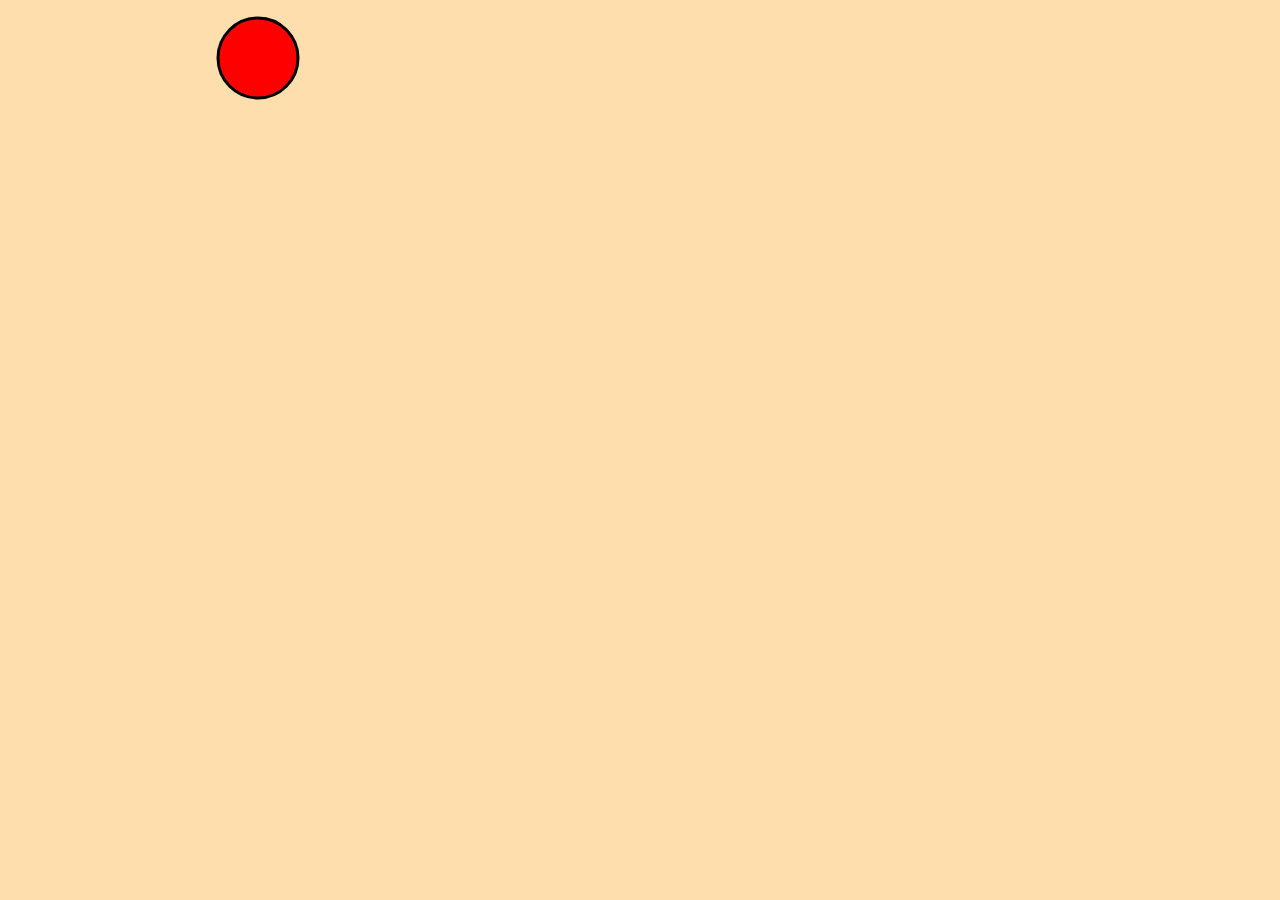
<file: Lab2/index.html>
<!DOCTYPE html>
<html>
  <head>
    <link rel="stylesheet" href="css/stylee.css">
    <title>Lab2CSS</title>
  </head>
<body>
  <div class = "ballDiv">
    <svg class = "ball" width="100" height="100">
      <circle cx="50" cy="50" r="40" stroke="black" stroke-width="3" fill="red" />
    </svg>



</body>
</html>
</file>
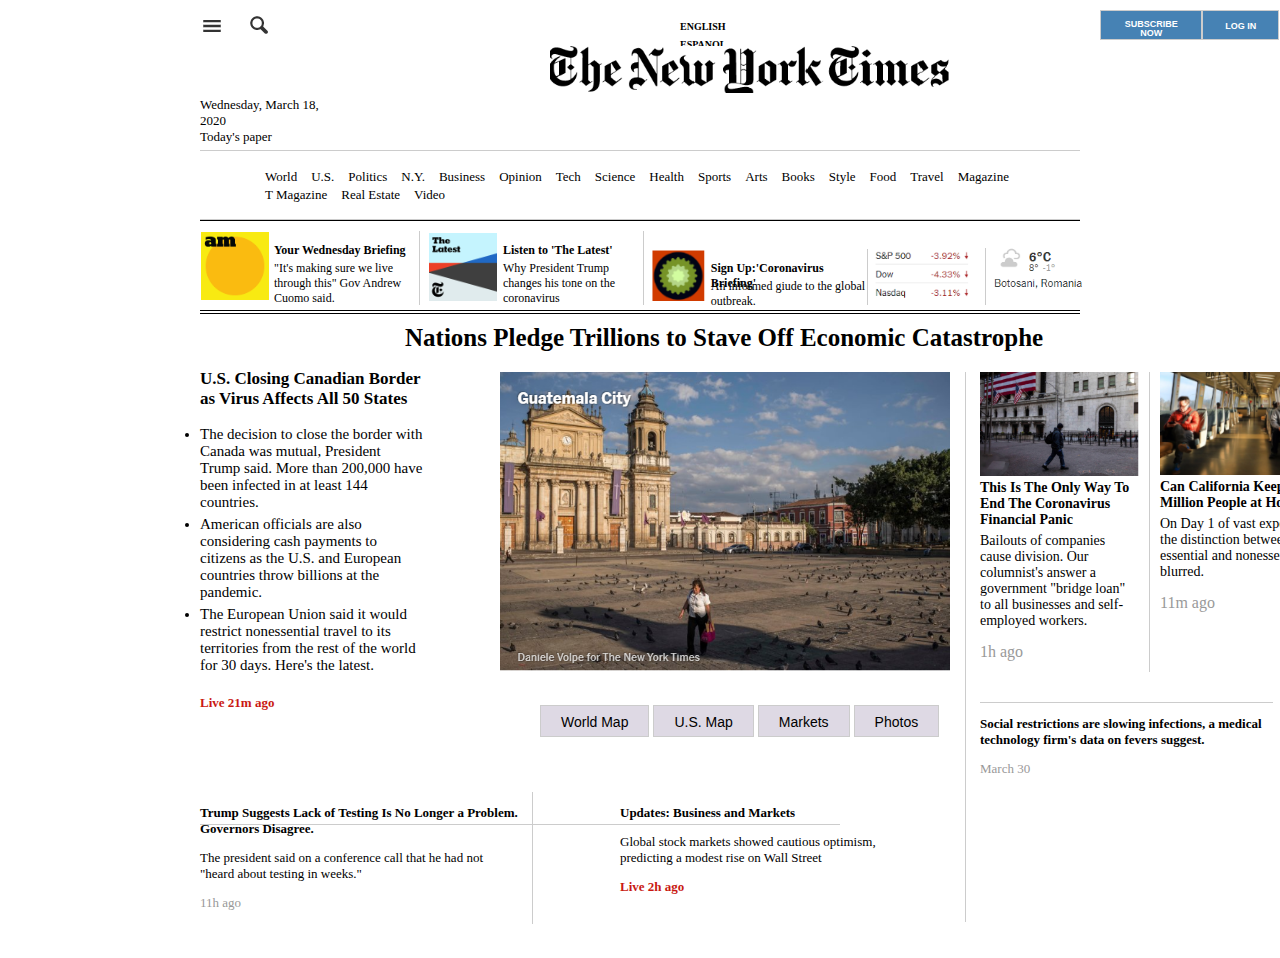
<file: Lab3/index.html>
<!DOCTYPE html>
<html lang="en" data-rh="lang">
  <head>
    <link rel="stylesheet" href="css/styles.css">
    <title>The New York Times - Breaking News, World News & Multimedia</title>
  </head>
<body>
  <header>
    <div class="topbar">
    <div class="sideBarDiv">
      <img id="sidebar" src="img/Sides.png"/>
    </div>

    <div class="container">
      <img id="frame" src="img/img2.png"/>
    </div>

      <div class="languages">
        <ul>
          <li>ENGLISH</li>
          <li>ESPANOL</li>
          <li><img id="chinese" src="img/chinese.png"/></li>
        </ul>
        <div class="buttons">

            <button id="subscribeButton">SUBSCRIBE NOW</button>
            <button id="logInButton">LOG IN</button>

        </div>

    </div>

    <div class="logoDiv">
      <img id="logo" src = "img/logo.png"/>
    </div>

    <div class = "date">
      <p id ="date">Wednesday, March 18, 2020</p>
      <p id = "today">Today's paper</p>
    </div>

    </div>
  </header>
    <div class = "menu">
      <ul>
        <li>World</li>
        <li>U.S.</li>
        <li>Politics</li>
        <li>N.Y.</li>
        <li>Business</li>
        <li>Opinion</li>
        <li>Tech</li>
        <li>Science</li>
        <li>Health</li>
        <li>Sports</li>
        <li>Arts</li>
        <li>Books</li>
        <li>Style</li>
        <li>Food</li>
        <li>Travel</li>
        <li>Magazine</li>
        <li>T Magazine</li>
        <li>Real Estate</li>
        <li>Video</li>
      </ul>
    </div>



    <div class = "links">
      <div class="cnt">
        <img id="am" src="img/am.png"/>

        <p id="amContent"><b>Your Wednesday Briefing</b></p>
        <p id="amContent2">"It's making sure we live through this" Gov Andrew Cuomo said.</p>

      </div>
      <div class="cnt2">
        <img id="img2" src="img/thelatest.png"/>
        <p id="thelatestcnt"><b>Listen to 'The Latest'</b></p>
        <p id="thelatestcnt2">Why President Trump changes his tone on the coronavirus</p>
      </div>
      <div class="cnt3">
        <img id="imgcnt3" src="img/flower.png"/>
        <p id="flowercnt"><b>Sign Up:'Coronavirus Briefing'</b></p>
        <p id="flowercnt2">An informed giude to the global outbreak.</p>
      </div>
      <div class="data">
        <img id="imgdata" src="img/data.png"/>
      </div>
      <div class="weather">
        <img id="weatherimg" src="img/weather.png"/>
      </div>
    </div>

  <section>


    <div class="row">
      <h3 id = "titleheader">Nations Pledge Trillions to Stave Off Economic Catastrophe</h3>
      <div class="column first">
            <ul><b><h3 id="news1header">U.S. Closing Canadian Border as Virus Affects All 50 States</h3></b>
              <li>The decision to close the border with Canada was mutual, President Trump said. More than 200,000 have been infected in at least 144 countries.</li>
              <li>American officials are also considering cash payments to citizens as the U.S. and European countries throw billions at the pandemic.</li>
              <li>The European Union said it would restrict nonessential travel to its territories from the rest of the world for 30 days. Here's the latest.</li>

            </ul>
        <p id="live"><b>Live 21m ago</b></p>

      </div>
      <div class="column middle">
        <img id="news1" src = "img/news.png" />
        <div class="buttons2">
          <button>World Map</button>
          <button>U.S. Map</button>
          <button>Markets</button>
          <button>Photos</button>
        </div>
      </div>
      <div class="column side">
        <img id = "news2"src = "img/news2.png"/>
        <b><h3 id="news2header">This Is The Only Way To End The Coronavirus Financial Panic</h3></b>
          <p id="content">Bailouts of companies cause division. Our columnist's answer a government "bridge loan" to all businesses and self-employed workers.</p>
        <p id="hour">1h ago</p>

      </div>
      <div class="column last">
        <img id="news3" src = "img/news3.png"/>
        <b><h3 id="news3header">Can California Keep 9 Million People at Home?</h3></b>
        <p id="content3">On Day 1 of vast experiment, the distinction between essential and nonessential was blurred.</p>
        <p id="hour2">11m ago</p>
      </div>
    </div>
  <div class="down">
    <h3 id="downheader"><b>Trump Suggests Lack of Testing Is No Longer a Problem. Governors Disagree.</b></h3>
    <p id="downcontent">The president said on a conference call that he had not "heard about testing in weeks."</p>
    <p id="time">11h ago</p>

  </div>
  <div class="nextdiv">
    <h3 id="nextheader"><b>Updates: Business and Markets</b></h3>
    <p id="nextcontent">Global stock markets showed cautious optimism, predicting a modest rise on Wall Street</p>
    <p id="nexttime"><b>Live 2h ago</b></p>

  </div>
    <div class="lastdiv">
      <h3 id="lastheader"><b>Social restrictions are slowing infections, a medical technology firm's data on fevers suggest.</b></h3>
      <p id="lasthour">March 30</p>
    </div>

  </section>




</body>
</html>
</file>
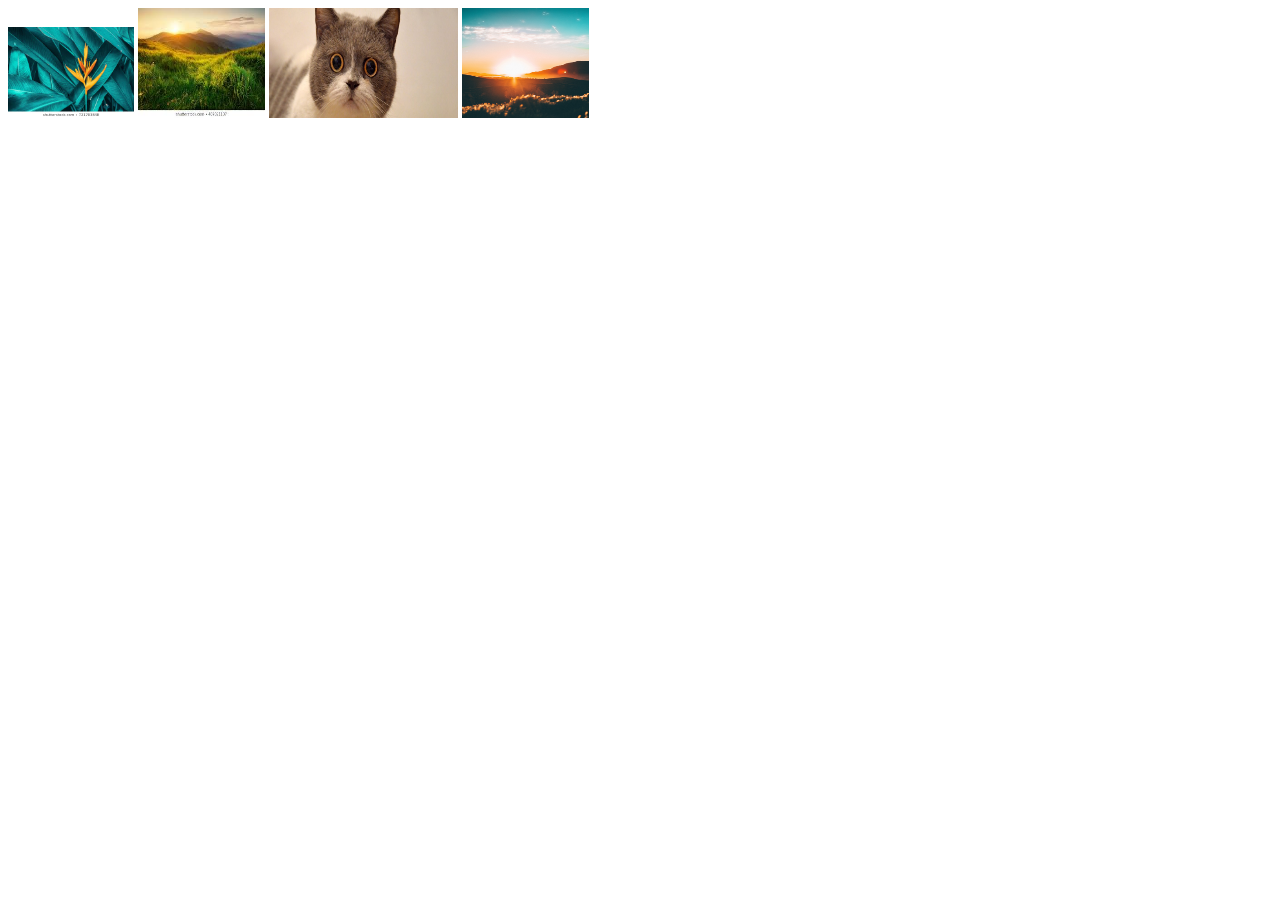
<file: Lab4Web/index.html>
<!doctype html>
<html>

<head>
  <script>

    function resize(img){
      var div = document.getElementById("placeForImage");
      var i = document.createElement("img");
      i.src = img.src;
      i.id = "replace";
      div.appendChild(i);
    }
    function getBackImg(){
      var div = document.getElementById("placeForImage");
      div.removeChild(document.getElementById("replace"));

    }
  </script>
  <style>

    #img1{
      width:10%;
      height:10%;
    }
    #img2{
      width: 10%;
      height: 110px;
    }
    #img3{
      width:15%;
      height:110px;
    }
    #img4{
      width: 10%;
      height: 110px;
    }
  </style>
</head>

<body >

<div class="images">
  <img id="img1" src="img/colorful-flower-on-dark-tropical-260nw-721703848.webp" onmouseover="resize(this)" onmouseout="getBackImg()"/>
  <img id="img2" src="img/download.jpg" onmouseover="resize(this)" onmouseout="getBackImg()"/>
  <img id="img3" src="img/CatsHaveFacialExpressionsButHardToRead_1024.jpg"  onmouseover="resize(this)" onmouseout="getBackImg()"/>
  <img id="img4" src="img/photo-1494548162494-384bba4ab999.jpg"  onmouseover="resize(this)" onmouseout="getBackImg()"/>
</div>
  <div id="placeForImage">

  </div>


</body>

</html>
</file>
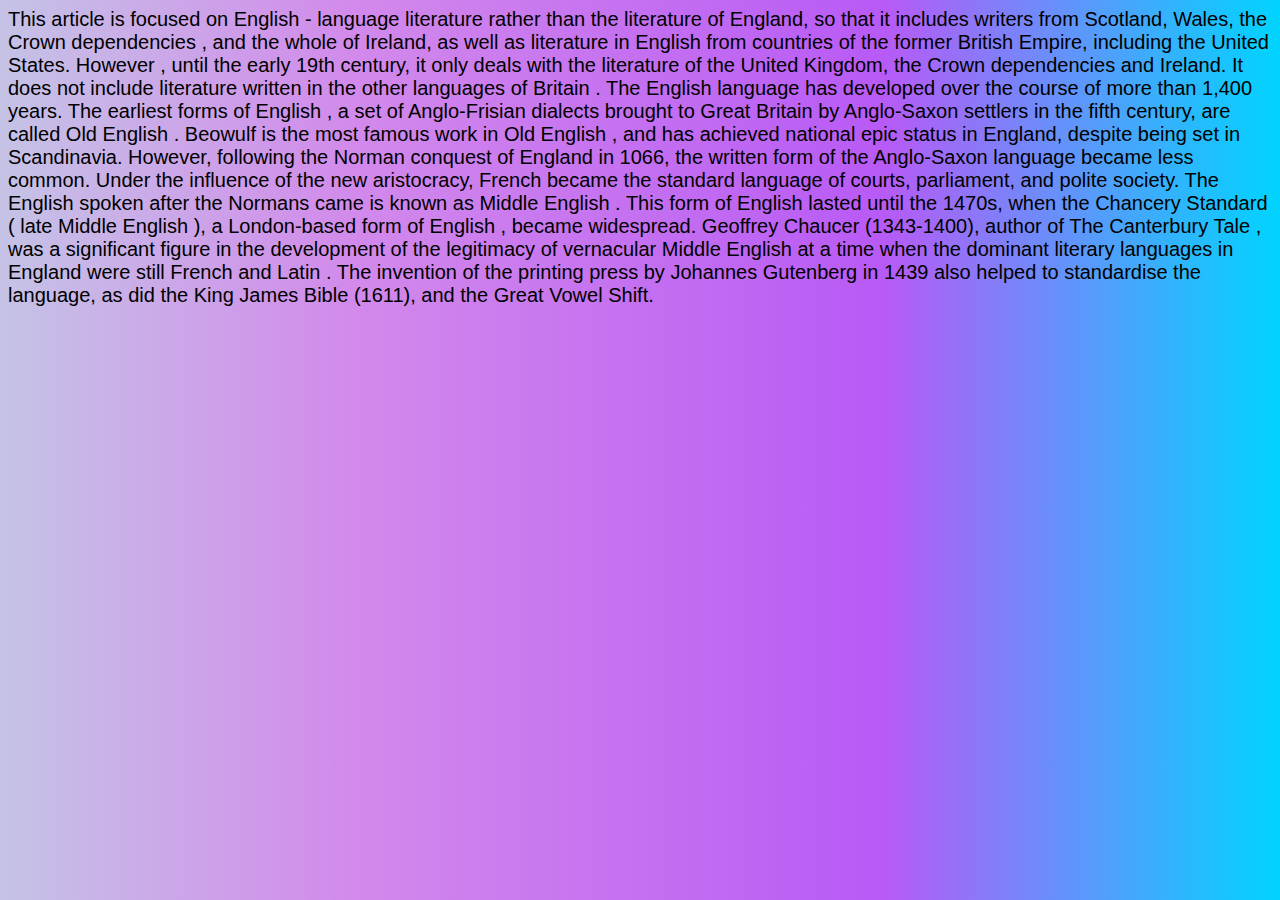
<file: Lab5/index.html>
<html>
  <head>
    <script src="jquery-3.4.1.js"></script>
    <script>

      $(document).ready(function() {

        //splitting the paragraph into span tags
        var selectedText = $('.selected');
        var text = selectedText.html().split(/\s+/), result = [];
        for (var i = 0; i < text.length; i++) {
          result[i] = '<span>' + text[i] + '</span>';
        }
        selectedText.html(result.join(' '));

        //handling the event
        selectedText.on('dblclick', 'span', function () {
          var content = $(this).text();
          $("span").each(function(){
            $(this).removeClass();
            if(content === $(this).text()) {
              $(this).addClass("highlighted");
            }else{
              $(this).addClass("notHighlighted")
            }
          });
          $('.highlighted').css({backgroundColor: "red"});
          $('.notHighlighted').css({backgroundColor: "transparent"});
        });
      });
    </script>
    <style>
      span{
        user-select: none;
      }
      p{
        font-size: 20px;
        font-family: "Berlin Sans FB", sans-serif;
      }
      body{

        background: rgb(197,195,230);
        background: linear-gradient(90deg, rgba(197,195,230,1) 0%, rgba(210,137,235,1) 28%, rgba(184,90,246,1) 69%, rgba(47,181,253,1) 92%, rgba(47,181,253,1) 92%, rgba(0,212,255,1) 100%);
      }
    </style>
  </head>

  <body>
    <p class="selected">This article is focused on English - language literature rather than the literature of England, so that it includes
      writers from Scotland, Wales, the Crown dependencies , and the whole of Ireland, as well as literature in English from countries of the former
      British Empire, including the United States. However , until the early 19th century, it only deals with the literature of the United Kingdom,
      the Crown dependencies and Ireland. It does not include literature written in the other languages of Britain .
      The English language has developed over the course of more than 1,400 years. The earliest forms of English , a set of Anglo-Frisian dialects
      brought to Great Britain by Anglo-Saxon settlers in the fifth century, are called Old English . Beowulf is the most famous work in Old English ,
      and has achieved national epic status in England, despite being set in Scandinavia. However, following the Norman conquest of England in 1066,
      the written form of the Anglo-Saxon language became less common. Under the influence of the new aristocracy, French became the standard language
      of courts, parliament, and polite society. The English spoken after the Normans came is known as Middle English . This form of English lasted
      until the 1470s, when the Chancery Standard ( late Middle English ), a London-based form of English , became widespread. Geoffrey Chaucer (1343-1400),
      author of The Canterbury Tale , was a significant figure in the development of the legitimacy of vernacular Middle English at a time when the dominant
      literary languages in England were still French and Latin . The invention of the printing press by Johannes Gutenberg in 1439 also helped to standardise
      the language, as did the King James Bible (1611), and the Great Vowel Shift.</p>
  </body>
</html>
</file>
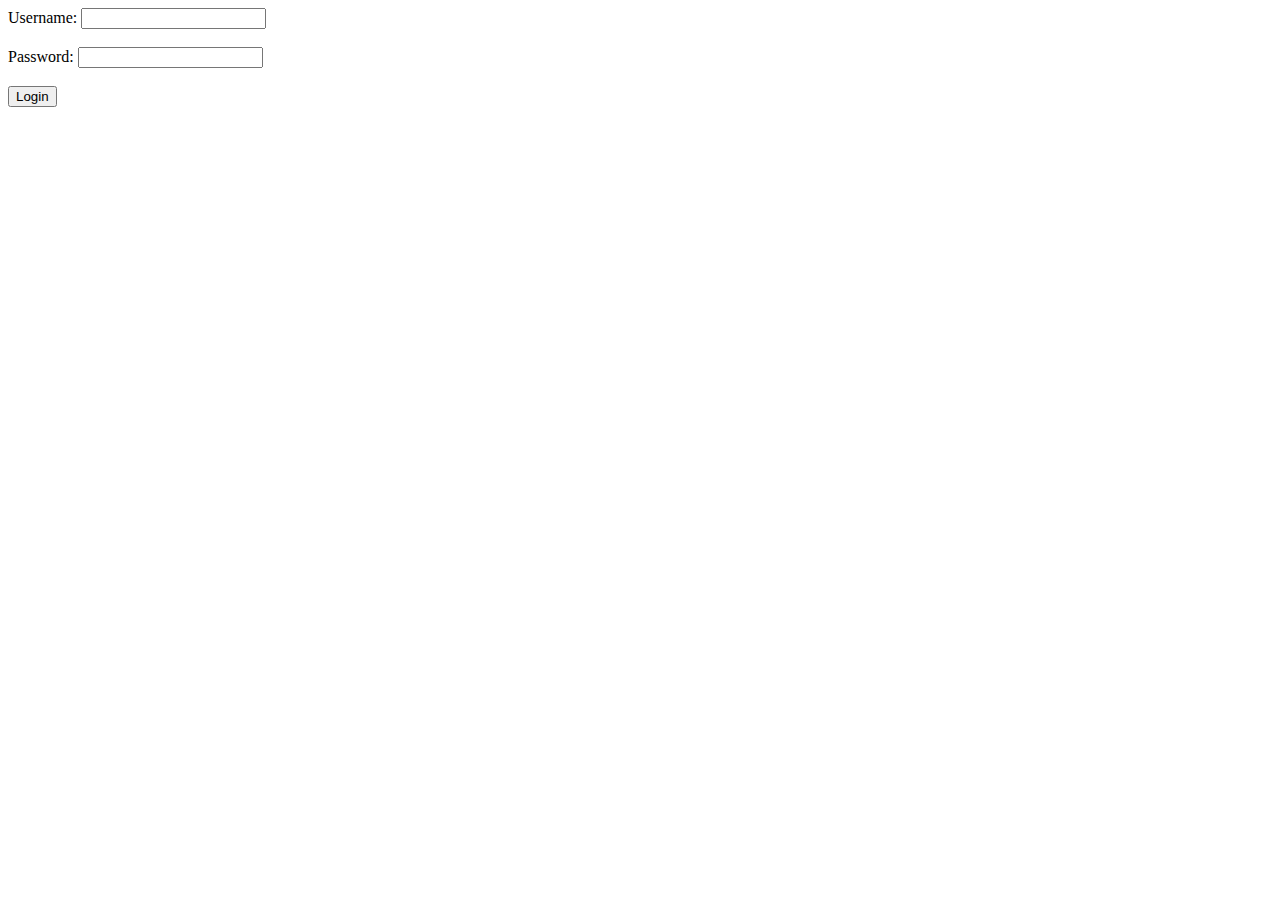
<file: Lab6/index.html>
<!doctype html>
<html>

<head>
  <meta charset="utf-8">
  <title>Lab 7</title>
</head>

<body>
  <form action="create_session.php" method="post">
    <label for="username">Username:</label>
    <input type="text" id="username" name="username">
    <br>
    <br>
    <label for="password">Password:</label>
    <input type="password" id="password" name="password">
    <br><br>
    <input type="submit" value="Login">
  </form>
</body>

</html>
</file>
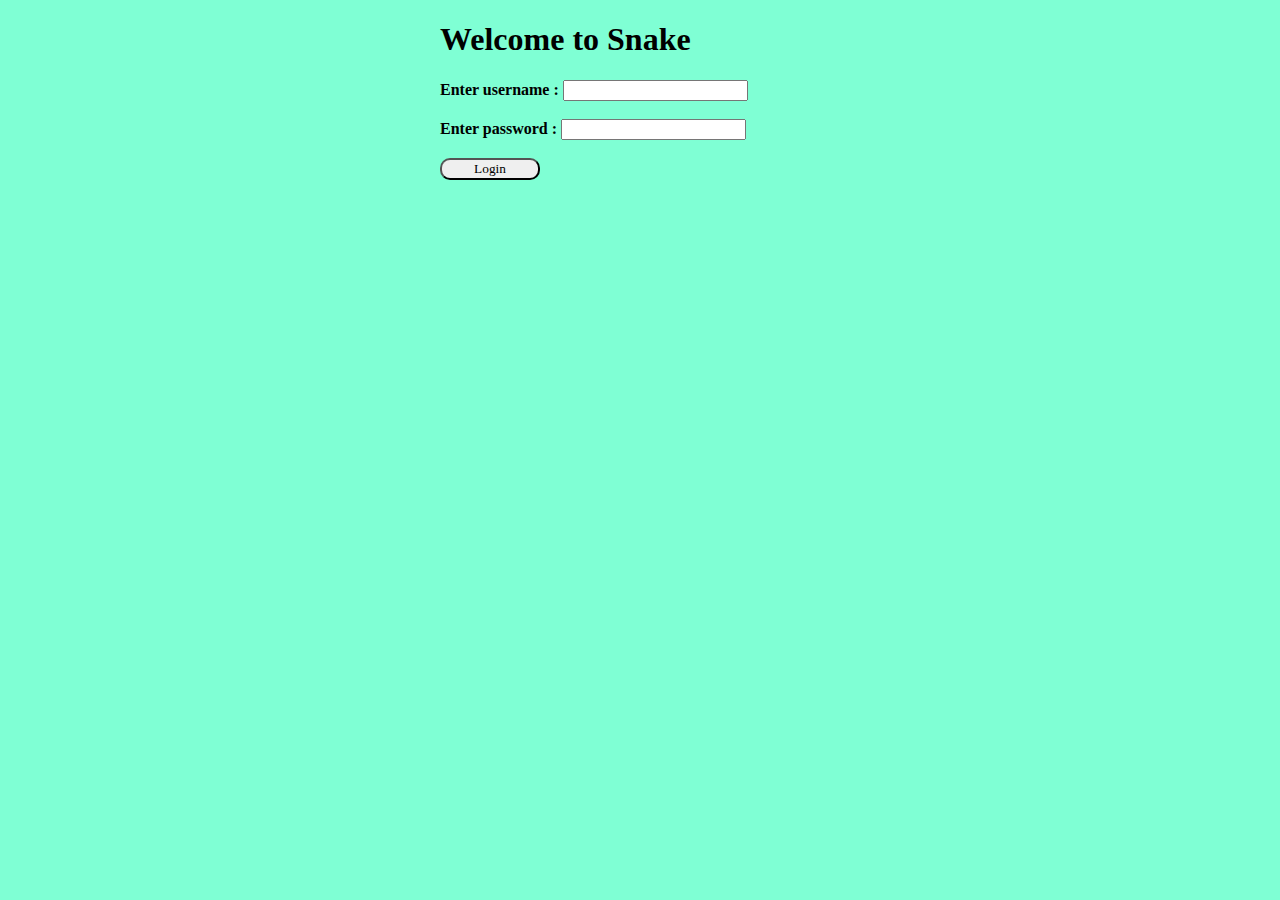
<file: SnakeWeb/web/index.html>
<!DOCTYPE html>
<html lang="en">
<head>
    <meta charset="UTF-8">
    <title>Login</title>
    <link rel="stylesheet" href="styless.css">
</head>
<body id="home">
<h1>Welcome to Snake</h1>
<form action="LoginController" method="post">
    <b>Enter username :</b> <input type="text" name="username">
    <br><br>
    <b>Enter password :</b> <input type="password" name="password">
    <br><br>
    <input id="loginbutton" type="submit" value="Login"/>
</form>
</body>
</html>
</file>
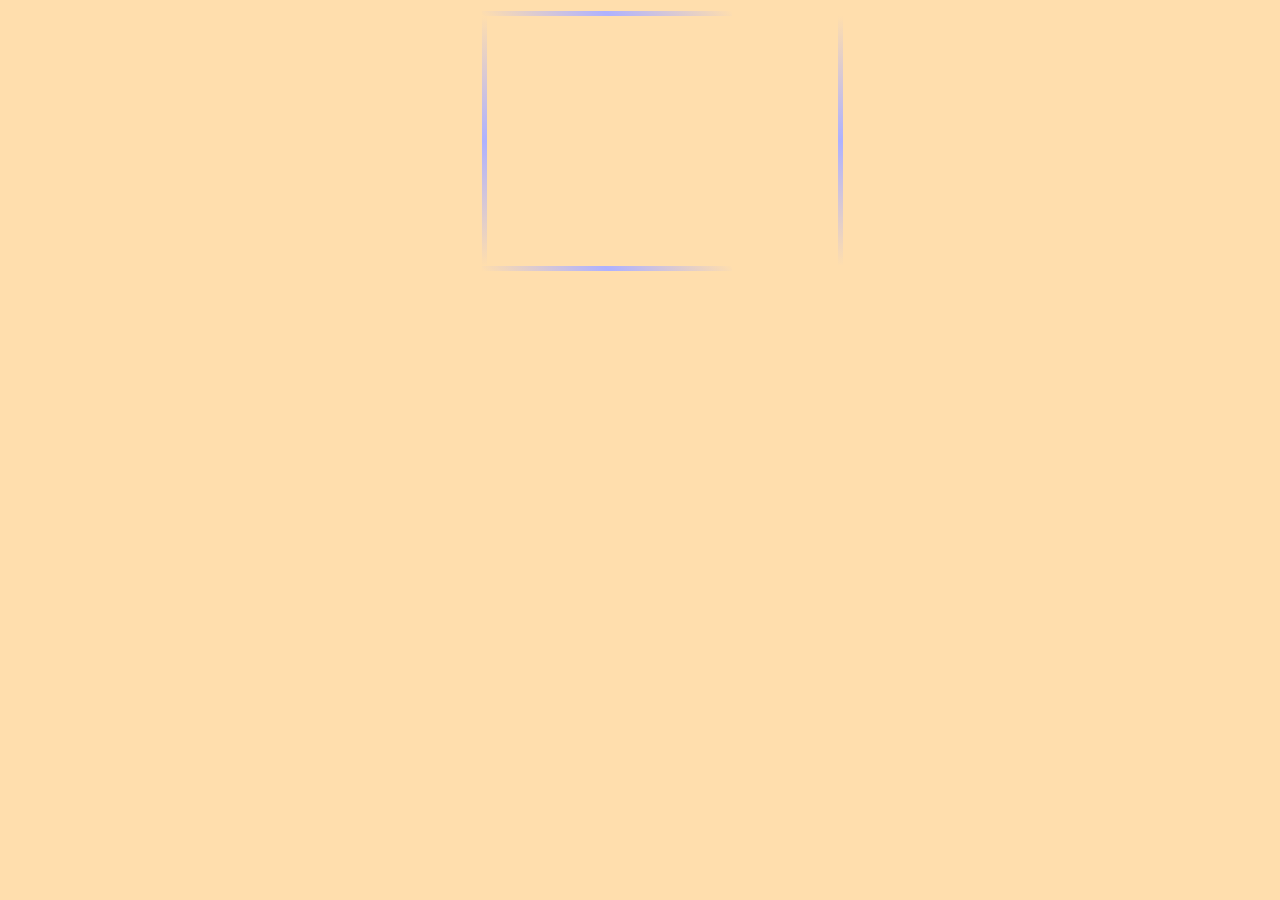
<file: Lab2/lab2_12.html>
<!DOCTYPE html>
<html lang="en">
<head>
  <head>
    <link rel="stylesheet" href="css/stylee.css">
    <title>Lab2CSS</title>
  </head>
</head>
<body>

  <div id = "line1">
    <p></p>
  </div>
  <div id = "line3"></div>
  <div id = "line2"></div>
  <div id = "line4"></div>

</body>
</html>
</file>
<file: Lab2/css/stylee.css>
body{
  background-color: navajowhite;
}
#line1{
  background: linear-gradient(rgba(255,255,255,0), rgb(174, 177, 255),rgba(255,255,255,0));
  height: 250px;
  width: 5px;
  position: relative;
  left:37.5%;

}

#line2{
  background: linear-gradient(45deg,rgba(255,255,255,0), rgb(174, 177, 255),rgba(255,255,255,0));
  width: 250px;
  height: 5px;
  position: relative;
  left: 37.5%;
  bottom: 260px;
}
#line3{

  background: linear-gradient(45deg,rgba(255,255,255,0), rgb(174, 177, 255),rgba(255,255,255,0));
  width: 250px;
  height: 5px;
  position: relative;
  left: 37.5%;

}
#line4{

  background: linear-gradient(rgba(255,255,255,0), rgb(174, 177, 255),rgba(255,255,255,0));
  width: 5px;
  height: 250px;
  position: relative;
  margin-left: 830px;
  bottom: 260px;
}
svg.ball{
  position: relative;
}
div.ballDiv{

  float: right;
  position: absolute;
  padding-left: 200px;
  height: 100px;
}
@keyframes example {
  0%   {top:0;}
  25%  {top:615px;}
  50%  {top:325px;}
  100% {top:0;}
}
div.ballDiv:hover svg.ball{
    animation: example 20s infinite;
  }
</file>
<file: Lab3/css/styles.css>
html{
  font-family: "Georgia";
  font: -apple-system-body;
}
body{

  padding-left: 200px;
  padding-right: 200px;
  margin-right: 0;
  font-size: 100%;

}
.topbar{

  height:100%;
  top:0;
}
.logoDiv{

  width:50px;
  margin-left: 350px;

}
#logo {

  position: relative;
  width:400px;

}
#frame{
  position: relative;

}
.container{
  top:10px;

  float:left;
  margin-left: 50px;
  margin-top: 0px;
  padding-top: 5px;
  position: absolute;
  width: 30px;
  height: 30px;

}
.container:hover{
  background: #555555;
  transition: all 3s;
}
.sideBarDiv:hover{
  background: #555555;
  transition: all 3s;
}
.sideBarDiv{
  top:10px;

  float:left;
  position: absolute;
  width: 30px;
  height: 30px;
}
#sidebar{
  float:left;
  position: relative;
  margin-top: 10px;
  padding-top: 0px;
  margin-left: auto;
}
.languages{

  top:0;
  position: inherit;
  height:30px;

  margin-top: 0;
  padding-top: 0;
  margin-left: 430px;
  margin-right: 300px;
  padding-left: 0px;
}
.languages ul li:hover{
  background: #999999;
  transition: all 3s;
}
.languages ul li{
  font-size: 10px;
  padding:10px;
  font-weight: bold;
  display: inline;
}

.buttons{

  position: absolute;
  top:10px;
  float:right;

  margin-left: 470px;
  height:500px;
  width:20%;

}
.buttons ul{


  margin: 0px 0px 0px 0px;

  width:20%;
  font-size: 15px;


}
#subscribeButton{


  background: steelblue;
  color: white;
  font-weight: bold;
  /*font-family: Georgia, sans-serif;*/
  height:30px;
  width:40%;
  font-size:9px;


}
#logInButton{
  position: absolute;
  background: steelblue;
  color: white;
  font-weight: bold;
  /*font-family: Georgia, sans-serif;*/
  width: 30%;
  height:30px;
  font-size: 9px;

}
.buttons ul li{
  display: inline;

}
#hr1 {
  border: 0;
  border-top: 1px solid;
  border-top-color: #cccccc;
  padding-bottom: 0px;
  margin-bottom: 0px;

}
.date{

  position: relative;
  padding-bottom: 5px;
  padding-top: 0px;
  margin-top: 0px;
  font-size: 13px;

}
.date #date{
  display: inline;
  font-size:13px;
  margin-right: 835px;
  padding-bottom: 5px;
  /*font-family: Georgia sans-serif;*/
}
.date #today{
  padding-bottom: 5px;
  font-size: 13px;
  display: inline;

}
.menu{

  border-top: 1px solid #cccccc;
  border-bottom: 1px double #cccccc;
  position: sticky;
  position: -webkit-sticky;
  top:0;
  z-index: 999;
  background-color: white;
}
.menu ul li{

  clear: both;
  display: inline-block;
  padding-left:5px;
  padding-right: 5px;
  font-size: 13px;

}
.menu ul{
  padding-left: 60px;

}
.links{
  border-bottom: 4px double black;
  border-top: 1px solid black;
  padding-top: 10px;
  padding-bottom: 5px;
  position: inherit;
  width: 100%;
  display: block;
}
.cnt2{
  display:inline;
}
#am{
  position: relative;
  display: inline;
  position: relative;
}
.links .cnt{
  position: relative;
  display: inline-block;
  width:25%;
  height: 10%;

  border-right-style: solid;
  border-right-width: 1px;
  border-right-color: #cccccc;

}
.links .cnt2{

  display: inline-block;
  position: relative;
  width:25%;
  height:10%;
  border-right-style: solid;
  border-right-width: 1px;
  border-right-color: #cccccc;
}
#thelatestcnt{
  display: inline-block;
  position: absolute;
  font-size: 12px;

  margin-left:5px;
  padding:0 0 0 0;

}
#thelatestcnt2{
  position: absolute;
  margin-top:30px;
  margin-left:5px;
  display: inline;

  font-size: 12px;
}
#img2{
  margin-left:5px;

}
#amContent{
  position: absolute;;
  height: 10%;
  display: inline;
  font-size: 12px;
  margin-left:5px;
  padding:0 0 0 0;
}
.cnt3{
  display: inline-block;
  position: relative;
  width:25%;
  height:20%;
  border-right-style: solid;
  border-right-width: 1px;
  border-right-color: #cccccc;
}
.data{
  display: inline-block;
  position: relative;
  width:13%;
  height:10%;
  border-right-style: solid;
  border-right-width: 1px;
  border-right-color: #cccccc;
}
#imgdata{
  width:90%;
}
.weather{
  display: inline-block;
  position: absolute;
  margin-top:10px;
  margin-left:5px;
  width:10%;
  height:9%;

}
#weatherimg{
  width:100px;
}
#imgcnt3{
  width:25%;
  margin-left:3px;
}
#flowercnt{
  position: absolute;;
  height: 10%;
  display: inline;
  font-size: 12px;

  margin-left:5px;
  padding:0 0 0 0;
}
#flowercnt2{
  position: absolute;
  margin-top:30px;
  margin-left:5px;
  display: inline;

  font-size: 12px;
}
#amContent2{

  position: absolute;
  margin-top:30px;
  margin-left:5px;
  display: inline;

  font-size: 12px;
}

#hr2{
  position: relative;
  margin-top: 30px;
  border-top: 1px solid;
  border-top-color: black;
}

#hr3{
  margin-bottom: 0;
  border-bottom-style: double;
  border-bottom-width: 3px;
  position: relative;
}
#titleheader{
  margin: 10px 0 0 205px;
  padding: 0 10px 0 0;
  font-size: 25px;

}

* {
  box-sizing: border-box;
}

body {
  margin: 0;
}

.column.first {
  float: left;
  padding-top: 0px;
  position: absolute;
  margin-top:0;
  border-bottom: 1px solid #cccccc;
  padding-bottom:100px;
  width:50%;
}
#live{
  color: #c91912;
  font-size:13px;
}
#news1header{
  font-size: 17px;
}
.column ul li{
  padding-bottom: 5px;
  font-size: 15px;
}
.column ul{

  width:35%;
  padding-left:0px;
  padding-top:0;
  margin-top:0;
}
.column.middle{

  border-right-style: solid;
  border-right-width: 1px;
  border-right-color: #cccccc;
  padding-left: 0;
  padding-right:15px;
  position: absolute;
  height:550px;
  margin-left:300px;
  margin-top:20px;

}
.column.side {
  width: 170px;
  position: absolute;
  margin: 20px 0 0 780px;
  padding-right:10px;
  height:300px;
  border-right-style: solid;
  border-right-width: 1px;
  border-right-color: #cccccc;
  float:right;

}
#hour{
  color: #999999;
  padding-bottom: 0;
  margin-top:0;
}
#news2header{
  font-size: 14px;
  padding-top: 0;
  margin-top: 0;
  padding-right:0;
  margin-bottom: 0;
  padding-bottom: 0;
}
#news3header{

  font-size: 14px;
  padding-top: 0;
  margin-top: 0;
  padding-right:0;
  margin-bottom: 0;
  padding-bottom: 0;

}
#content3{
  font-size: 14px;
  padding-top: 5px;
  margin-top: 0;
  margin-right:0;
}
#hour2{
  color: #999999;
  padding-bottom: 0;
  margin-top:0;
}
#content{
  font-size: 14px;
  padding-top: 5px;
  margin-top: 0;
  margin-right:0;
}
#news2{
  padding-right:0;
  width:100%;
}
.column.last{
  width: 170px;
  position: absolute;
  margin: 20px 0 0 960px;

}
#news3{
  position: relative;
  width:90%;
}
#news1{
  width: 450px;
}

.row:after {
  content: "";
  display: table;

}
button{
  padding: 9px 20px 7px;
  font-family: nyt-franklin,helvetica,sans-serif;
  font-size: 14px;
  line-height: 1;
  background-color: #ded9e4;
  box-sizing: border-box;
  border:1px solid #cccccc;
}
.buttons2:last-child{
  background-color: white;
}
.buttons2{

  padding-top:30px;
  margin-left:40px;
  padding-bottom: 30px;
}

.down{

  position: absolute;
  margin-top:440px;
  width: 26%;
  margin-bottom: 100px;
  border-right: 1px solid #cccccc;
}
.down #downheader{
  font-size:13px;
}
.down #downcontent{
  font-size: 13px;
  padding-right:15px;
}
.down #time {
  font-size:13px;
  color:#999999
}
.nextdiv{
  position: absolute;
  margin-top: 440px;
  margin-left:420px;
  width: 22.9%;
  padding-bottom: 50px;


}
.nextdiv #nextcontent{
  font-size: 13px;
  padding-right:15px;
}
.nextdiv #nextheader{
  font-size:13px;
}
.nextdiv #nexttime{
  color: #c91912;
  font-size:13px;
}
.lastdiv{
  border-top: 1px solid #cccccc;
  position: absolute;
  margin-top: 350px;
  margin-left:780px;
  width: 22.9%;
  padding-right:10px;
}
.lastdiv #lastheader{
  font-size:13px;
}
.lastdiv #lasthour{
  font-size:13px;
  color:#999999;
}
.navbar{
  position: absolute;
  margin-top:580px;
  padding-top:50px;
  width:75%;
  padding-left:100px;
  padding-bottom: 50px;
  border-top: 1px solid #cccccc;
}
.navbar a:not(:last-child){
  color: #003a99;
  text-decoration: none;
  padding-right:15px;
  padding-left:15px;
  margin-bottom:50px;
  border-right:1px solid #cccccc;;
  font-size: 15px;
}
.navbar a:last-child{
  color: #003a99;
  text-decoration: none;
  padding-right:15px;
  padding-left:15px;
  margin-bottom:50px;
  font-size: 15px;
}
</file>
<file: SnakeWeb/web/styless.css>
#board{
    alignment: center;
    float: left;
    padding-left:400px;
}

p{
    margin-left: auto;
    margin-right: auto;
    width: 400px;
    color: red;

}
#game{
    background-color: aquamarine;
}
#home{
    background-color: aquamarine;
    font-family: "Comic Sans MS";
}
#loginbutton{
    border-radius: 10px;
    font-family: "Comic Sans MS";
    width:100px;
}

#logoutButton{
    border-radius: 10px;
    float:bottom;
    font-family: "Comic Sans MS";
    width:100px;

}
h1{
    margin-left: auto;
    margin-right: auto;
    width: 400px;
}

form {
    margin-left: auto;
    margin-right: auto;
    width: 400px;
}
</file>
